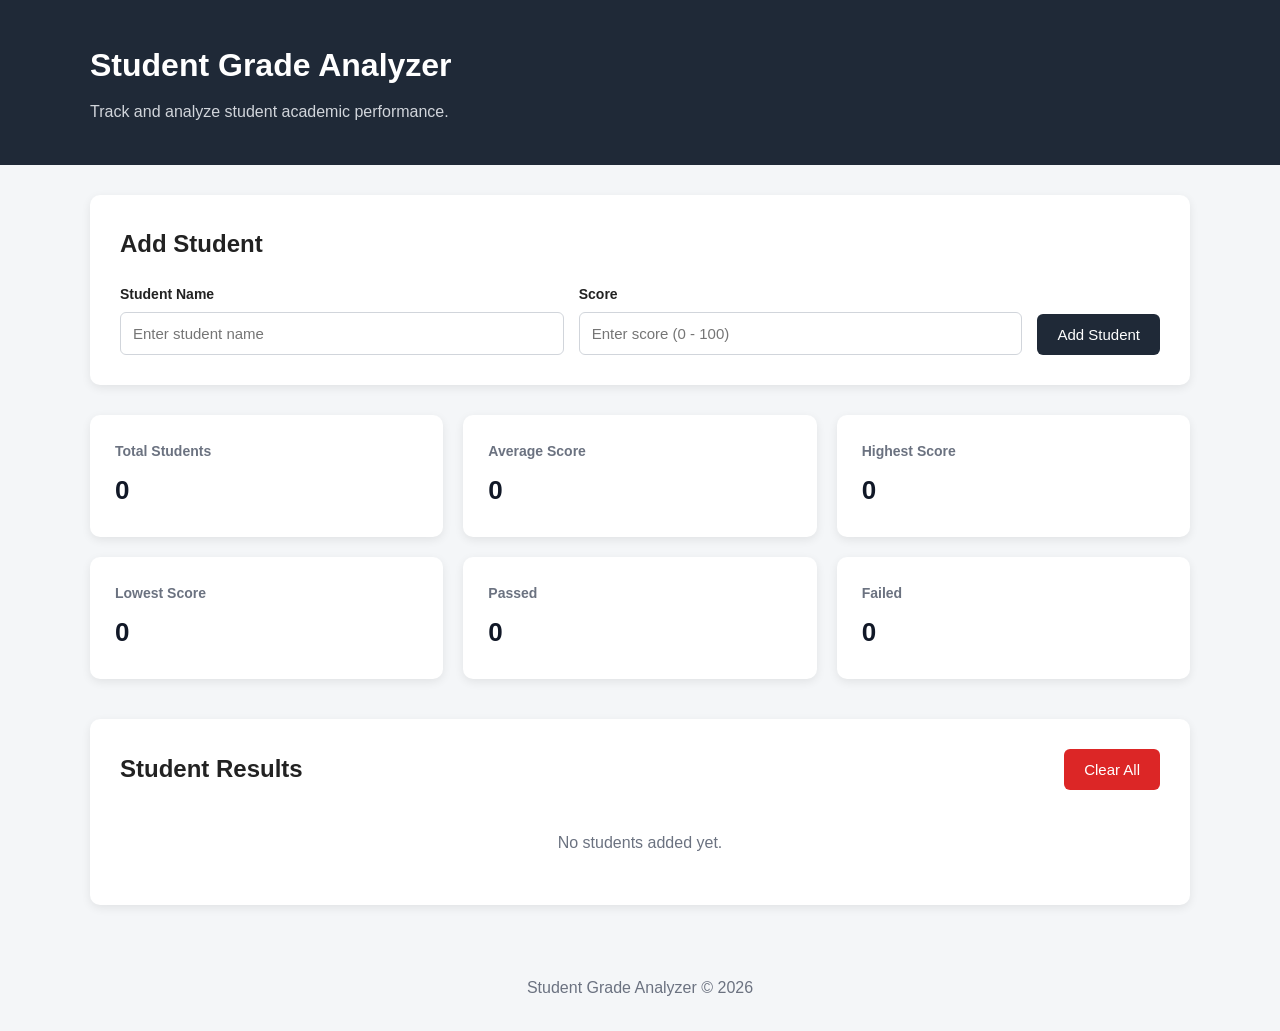
<file: index.html>
<!DOCTYPE html>
<html lang="en">
<head>
    <meta charset="UTF-8">
    <meta name="viewport" content="width=device-width, initial-scale=1.0">

    <title>Student Grade Analyzer</title>

    <link rel="stylesheet" href="style.css">
</head>

<body>

    <header class="header">
        <div class="container">
            <h1>Student Grade Analyzer</h1>
            <p>Track and analyze student academic performance.</p>
        </div>
    </header>


    <main class="container">

        <!-- Add Student -->
        <section class="form-section">

            <h2>Add Student</h2>

            <form id="studentForm">

                <div class="input-group">
                    <label for="studentName">Student Name</label>
                    <input
                        type="text"
                        id="studentName"
                        placeholder="Enter student name"
                        required
                    >
                </div>


                <div class="input-group">
                    <label for="studentScore">Score</label>
                    <input
                        type="number"
                        id="studentScore"
                        placeholder="Enter score (0 - 100)"
                        min="0"
                        max="100"
                        required
                    >
                </div>


                <button type="submit">
                    Add Student
                </button>

            </form>

        </section>


        <!-- Statistics -->
        <section class="stats">

            <div class="stat-card">
                <h3>Total Students</h3>
                <p id="totalStudents">0</p>
            </div>

            <div class="stat-card">
                <h3>Average Score</h3>
                <p id="averageScore">0</p>
            </div>

            <div class="stat-card">
                <h3>Highest Score</h3>
                <p id="highestScore">0</p>
            </div>

            <div class="stat-card">
                <h3>Lowest Score</h3>
                <p id="lowestScore">0</p>
            </div>

            <div class="stat-card">
                <h3>Passed</h3>
                <p id="passedStudents">0</p>
            </div>

            <div class="stat-card">
                <h3>Failed</h3>
                <p id="failedStudents">0</p>
            </div>

        </section>


        <!-- Student Results -->
        <section class="students-section">

            <div class="section-header">
                <h2>Student Results</h2>

                <button id="clearAll" class="clear-btn">
                    Clear All
                </button>
            </div>


            <div id="studentList" class="student-list">

                <p id="emptyMessage">
                    No students added yet.
                </p>

            </div>

        </section>

    </main>


    <footer>
        <p>Student Grade Analyzer &copy; 2026</p>
    </footer>


    <script src="jed.js"></script>

</body>
</html>
</file>
<file: style.css>
* {
    margin: 0;
    padding: 0;
    box-sizing: border-box;
}

body {
    font-family: Arial, sans-serif;
    background: #f4f6f8;
    color: #222;
    line-height: 1.6;
}

.container {
    width: 90%;
    max-width: 1100px;
    margin: auto;
}


/* HEADER */

.header {
    background: #1f2937;
    color: white;
    padding: 40px 0;
    margin-bottom: 30px;
}

.header h1 {
    font-size: 32px;
    margin-bottom: 8px;
}

.header p {
    color: #d1d5db;
}


/* FORM */

.form-section {
    background: white;
    padding: 30px;
    border-radius: 10px;
    margin-bottom: 30px;
    box-shadow: 0 3px 10px rgba(0, 0, 0, 0.08);
}

.form-section h2 {
    margin-bottom: 20px;
}

#studentForm {
    display: grid;
    grid-template-columns: 1fr 1fr auto;
    gap: 15px;
    align-items: end;
}

.input-group {
    display: flex;
    flex-direction: column;
}

.input-group label {
    font-size: 14px;
    font-weight: bold;
    margin-bottom: 6px;
}

.input-group input {
    padding: 12px;
    border: 1px solid #d1d5db;
    border-radius: 6px;
    font-size: 15px;
    outline: none;
}

.input-group input:focus {
    border-color: #1f2937;
}

button {
    border: none;
    border-radius: 6px;
    padding: 12px 20px;
    background: #1f2937;
    color: white;
    font-size: 15px;
    cursor: pointer;
}

button:hover {
    background: #111827;
}


/* STATISTICS */

.stats {
    display: grid;
    grid-template-columns: repeat(3, 1fr);
    gap: 20px;
    margin-bottom: 40px;
}

.stat-card {
    background: white;
    padding: 25px;
    border-radius: 10px;
    box-shadow: 0 3px 10px rgba(0, 0, 0, 0.08);
}

.stat-card h3 {
    font-size: 14px;
    color: #6b7280;
    margin-bottom: 8px;
}

.stat-card p {
    font-size: 26px;
    font-weight: bold;
    color: #111827;
}


/* STUDENTS */

.students-section {
    background: white;
    padding: 30px;
    border-radius: 10px;
    box-shadow: 0 3px 10px rgba(0, 0, 0, 0.08);
}

.section-header {
    display: flex;
    justify-content: space-between;
    align-items: center;
    margin-bottom: 20px;
}

.clear-btn {
    background: #dc2626;
}

.clear-btn:hover {
    background: #b91c1c;
}

.student-list {
    display: grid;
    gap: 15px;
}

.student {
    display: flex;
    justify-content: space-between;
    align-items: center;
    padding: 18px;
    border: 1px solid #e5e7eb;
    border-radius: 8px;
}

.student-info h3 {
    margin-bottom: 3px;
}

.student-info p {
    color: #6b7280;
}

.grade {
    font-size: 18px;
    font-weight: bold;
}

.delete-btn {
    background: #ef4444;
    padding: 8px 12px;
    margin-left: 15px;
}

.delete-btn:hover {
    background: #dc2626;
}

.student-actions {
    display: flex;
    align-items: center;
}

#emptyMessage {
    color: #6b7280;
    text-align: center;
    padding: 20px;
}


/* FOOTER */

footer {
    text-align: center;
    padding: 30px;
    margin-top: 40px;
    color: #6b7280;
}


/* RESPONSIVE */

@media (max-width: 800px) {

    #studentForm {
        grid-template-columns: 1fr;
    }

    .stats {
        grid-template-columns: repeat(2, 1fr);
    }

}


@media (max-width: 500px) {

    .container {
        width: 94%;
    }

    .stats {
        grid-template-columns: 1fr;
    }

    .header h1 {
        font-size: 26px;
    }

    .student {
        flex-direction: column;
        align-items: flex-start;
        gap: 15px;
    }

    .student-actions {
        width: 100%;
        justify-content: space-between;
    }

    .delete-btn {
        margin-left: 0;
    }

}
</file>
